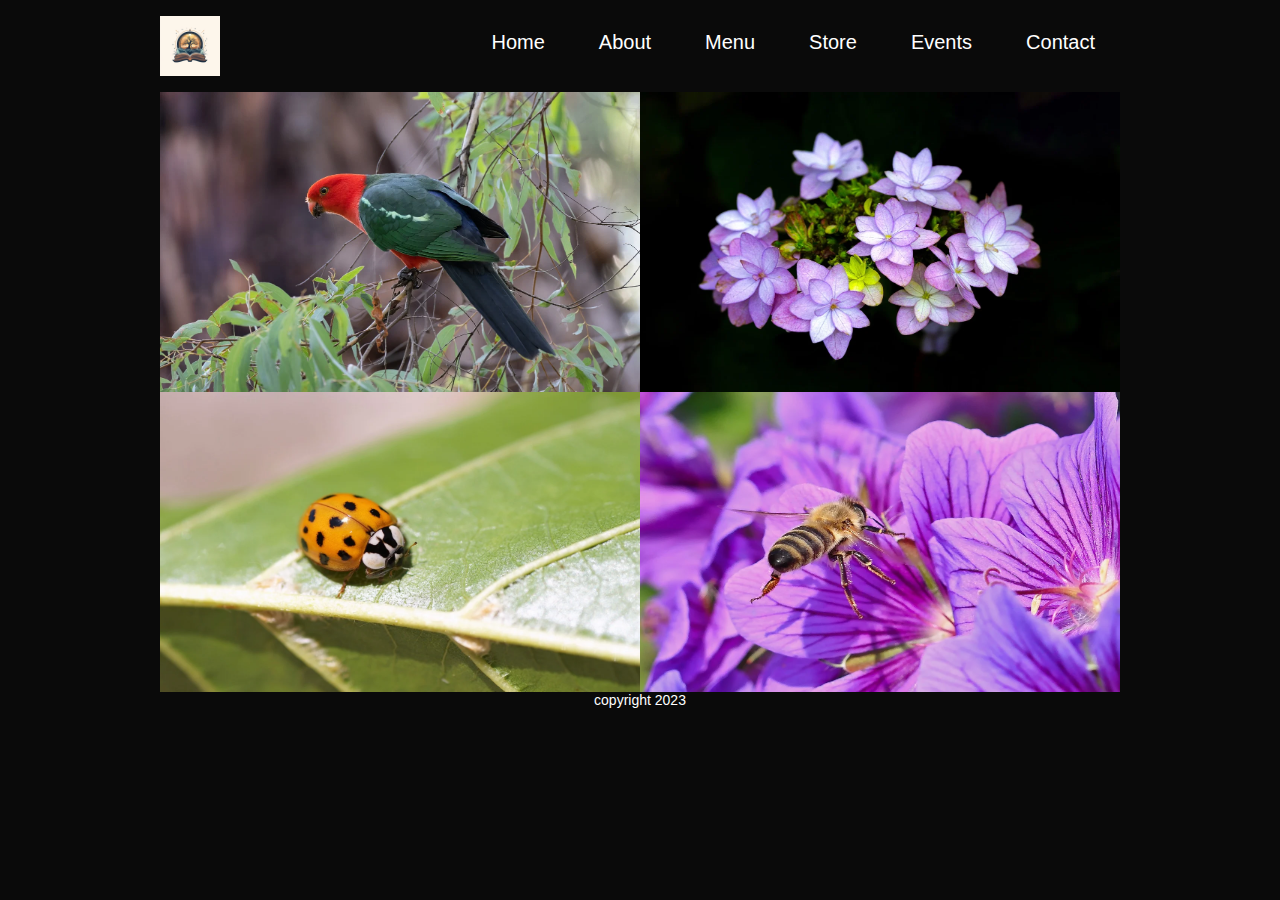
<file: index.html>
<!DOCTYPE html>
<html lang="es">
  <head>
    <meta charset="UTF-8" />
    <meta name="viewport" content="width=device-width, initial-scale=1.0" />
    <title>Inicio</title>
    <link rel="stylesheet" href="css/styles.css" />
  </head>
  <body>
    <div id="wrapper">
      <nav>
        <a href="./index.html">
          <img
            id="logo-img"
            height="60px"
            src="images/logo.png"
            alt="logo-img"
          />
        </a>
        <ul>
          <li class="nav-item">
            <a class="element-list" href="./pages/home.html">Home</a>
          </li>
          <li class="nav-item dropdown">
            <a class="element-list" href="./pages/about.html">About</a>
            <ul class="dropdown-content">
              <li><a href="./pages/photoGallery.html">Photo Gallery</a></li>
            </ul>
          </li>
          <li class="nav-item">
            <a class="element-list" href="./pages/menu.html">Menu</a>
          </li>
          <li class="nav-item">
            <a class="element-list" href="./pages/store.html">Store</a>
          </li>
          <li class="nav-item dropdown">
            <a class="element-list" href="./pages/events.html">Events</a>
            <ul class="dropdown-content">
              <li><a href="./pages/news.html">News</a></li>
            </ul>
          </li>
          <li class="nav-item">
            <a class="element-list" href="./pages/contact.html">Contact</a>
          </li>
        </ul>
      </nav>
      <img
        id="imageplaceholder"
        src="images\australian-king-parrot-7987514_1280.webp"
        alt="image1"
        width="480px"
        height="300px"
      />
      <img
        id="imageplaceholder"
        src="images\flower-8077948_1280.webp"
        alt="image2"
        width="480px"
        height="300px"
      />
      <img
        id="imageplaceholder"
        src="images\ladybug-8096165_1280.webp"
        alt="image3"
        width="480px"
        height="300px"
      />
      <img
        id="imageplaceholder"
        src="images\wild-bee-8058943_1280.webp"
        alt="image4"
        width="480px"
        height="300px"
      />
      <div id="footertext"></div>
      <footer>
        copyright 2023
        <br />
      </footer>
    </div>
  </body>
</html>
</file>
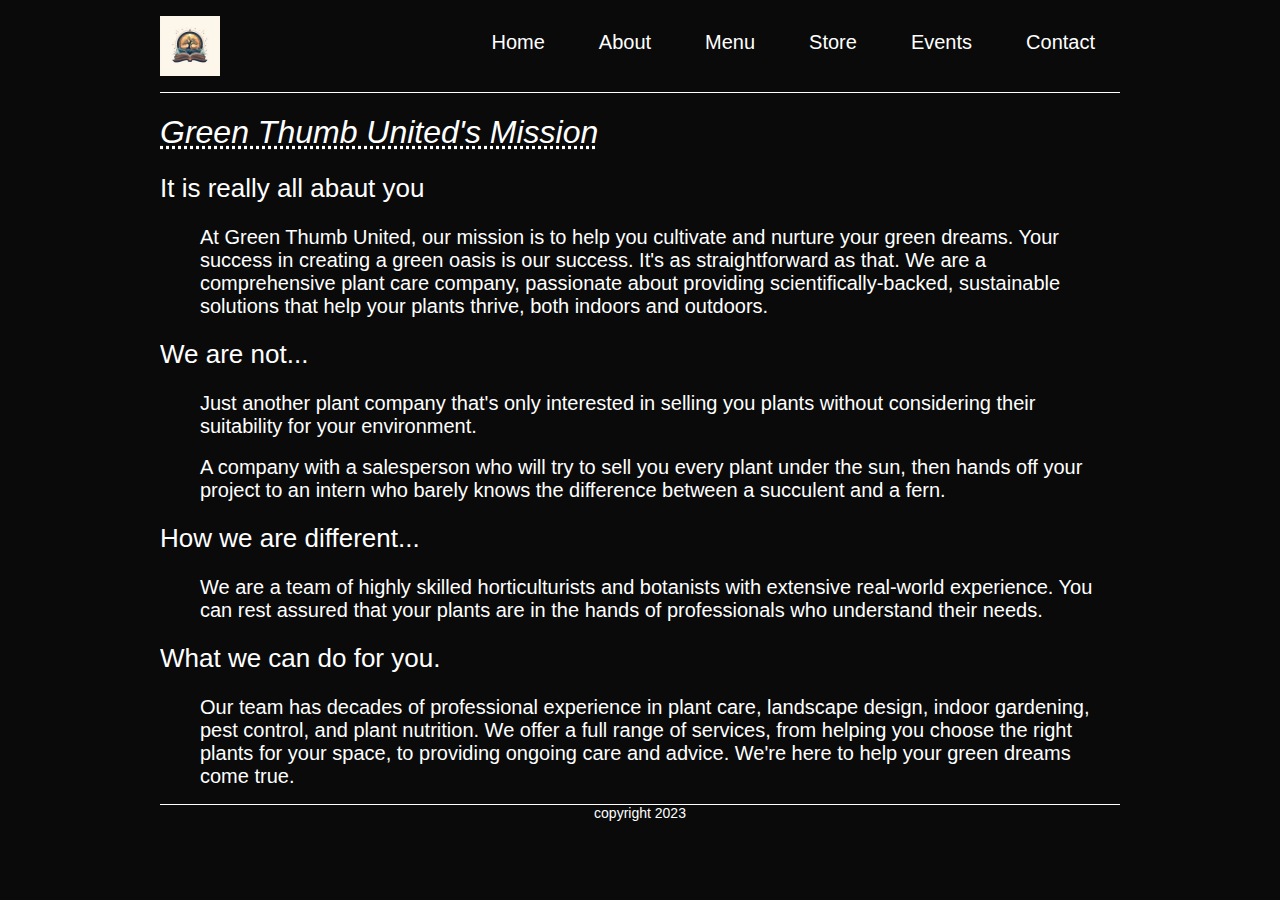
<file: pages/about.html>
<!DOCTYPE html>
<html lang="en">
  <head>
    <meta charset="UTF-8" />
    <meta name="viewport" content="width=device-width, initial-scale=1.0" />
    <title>Document</title>
    <link rel="stylesheet" href="../css/about.css" />
  </head>
  <body>
    <div id="wrapper">
      <nav>
        <a href="../index.html">
          <img
            id="logo-img"
            height="60px"
            src="../images/logo.png"
            alt="logo-img"
          />
        </a>
        <ul>
          <li class="nav-item">
            <a class="element-list" href="./home.html">Home</a>
          </li>
          <li class="nav-item dropdown">
            <a class="element-list" href="./about.html">About</a>
            <ul class="dropdown-content">
              <li><a href="./photoGallery.html">Photo Gallery</a></li>
            </ul>
          </li>
          <li class="nav-item">
            <a class="element-list" href="./menu.html">Menu</a>
          </li>
          <li class="nav-item">
            <a class="element-list" href="./store.html">Store</a>
          </li>
          <li class="nav-item dropdown">
            <a class="element-list" href="./events.html">Events</a>
            <ul class="dropdown-content">
              <li><a href="./news.html">News</a></li>
            </ul>
          </li>
          <li class="nav-item">
            <a class="element-list" href="./contact.html">Contact</a>
          </li>
        </ul>
      </nav>
      <div id="content-overlay">
        <h1>
          <abbr title="My Company">Green Thumb United's Mission</abbr>
        </h1>
        <h2>It is really all abaut you</h2>
        <ul>
          <li>
            At Green Thumb United, our mission is to help you cultivate and
            nurture your green dreams. Your success in creating a green oasis is
            our success. It's as straightforward as that. We are a comprehensive
            plant care company, passionate about providing
            scientifically-backed, sustainable solutions that help your plants
            thrive, both indoors and outdoors.
          </li>
        </ul>
        <h2>We are not...</h2>
        <ul>
          <li>
            Just another plant company that's only interested in selling you
            plants without considering their suitability for your environment.
          </li>
          <br />
          <li>
            A company with a salesperson who will try to sell you every plant
            under the sun, then hands off your project to an intern who barely
            knows the difference between a succulent and a fern.
          </li>
        </ul>
        <h2>How we are different...</h2>
        <ul>
          <li>
            We are a team of highly skilled horticulturists and botanists with
            extensive real-world experience. You can rest assured that your
            plants are in the hands of professionals who understand their needs.
          </li>
        </ul>
        <h2>What we can do for you.</h2>
        <ul>
          <li>
            Our team has decades of professional experience in plant care,
            landscape design, indoor gardening, pest control, and plant
            nutrition. We offer a full range of services, from helping you
            choose the right plants for your space, to providing ongoing care
            and advice. We're here to help your green dreams come true.
          </li>
        </ul>
      </div>
      <div id="footertext"></div>
      <footer>
        copyright 2023
        <br />
      </footer>
    </div>
  </body>
</html>
</file>
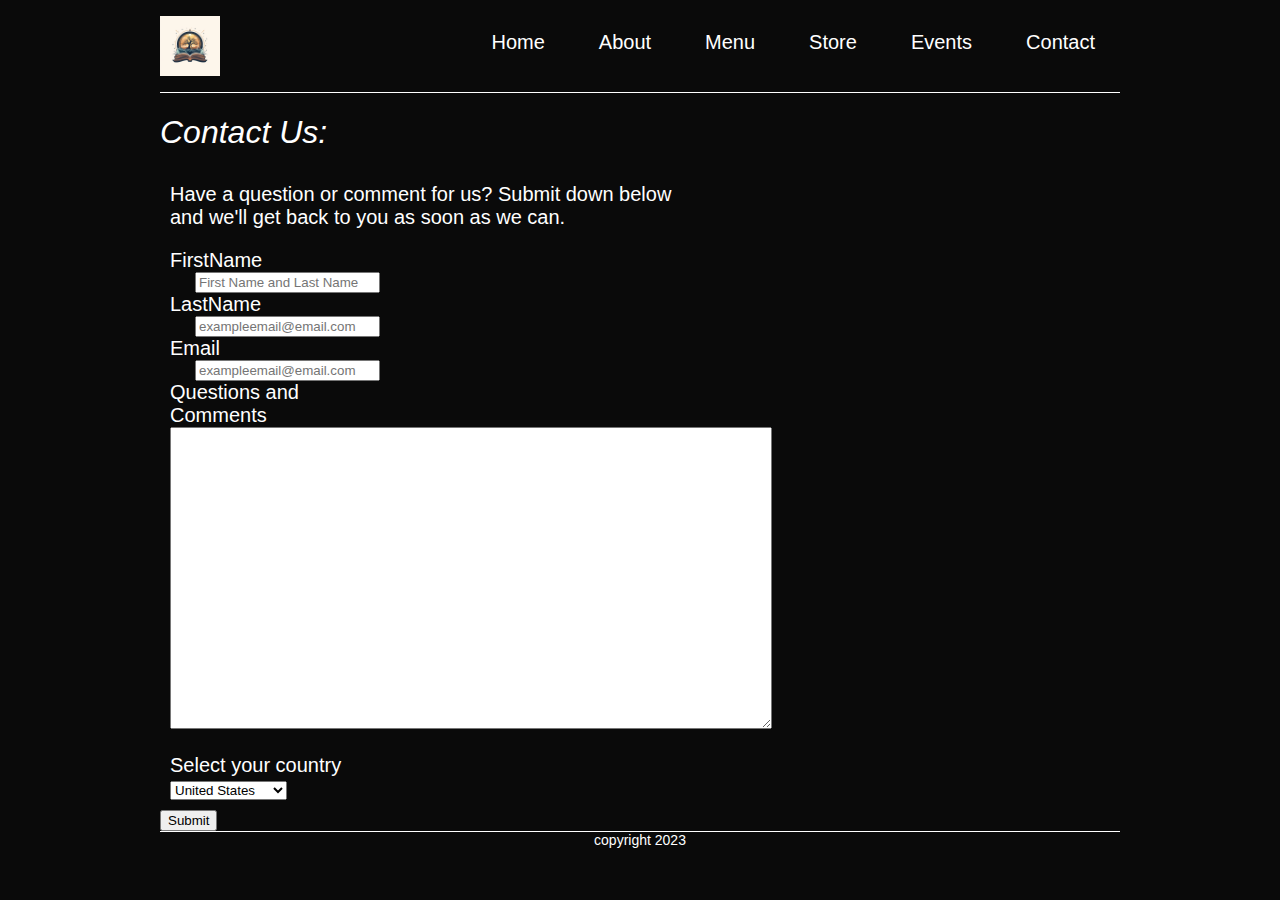
<file: pages/contact.html>
<!DOCTYPE html>
<html lang="es">
  <head>
    <meta charset="UTF-8" />
    <meta name="viewport" content="width=device-width, initial-scale=1.0" />
    <title>Inicio</title>
    <link rel="stylesheet" href="../css/contact.css" />
  </head>
  <body>
    <div id="wrapper">
      <nav>
        <a href="../index.html">
          <img
            id="logo-img"
            height="60px"
            src="../images/logo.png"
            alt="logo-img"
          />
        </a>
        <ul>
          <li class="nav-item">
            <a class="element-list" href="./home.html">Home</a>
          </li>
          <li class="nav-item dropdown">
            <a class="element-list" href="./about.html">About</a>
            <ul class="dropdown-content">
              <li><a href="./photoGallery.html">Photo Gallery</a></li>
            </ul>
          </li>
          <li class="nav-item">
            <a class="element-list" href="./menu.html">Menu</a>
          </li>
          <li class="nav-item">
            <a class="element-list" href="./store.html">Store</a>
          </li>
          <li class="nav-item dropdown">
            <a class="element-list" href="./events.html">Events</a>
            <ul class="dropdown-content">
              <li><a href="./news.html">News</a></li>
            </ul>
          </li>
          <li class="nav-item">
            <a class="element-list" href="./contact.html">Contact</a>
          </li>
        </ul>
      </nav>
      <div class="contact-overlay">
        <h1>Contact Us:</h1>
        <p>
          Have a question or comment for us? Submit down below
          <br />
          and we'll get back to you as soon as we can.
        </p>
        <form
          action="http://vip.groupehn.com:20003/html/infospost.php"
          method="post"
        >
          <div id="form-box">
            <p>
              FirstName
              <input
                class="form-input"
                id="firstname"
                type="text"
                name="firstname"
                placeholder="First Name and Last Name"
              />
            </p>
            <p>
              LastName
              <input
                class="form-input"
                id="lastname"
                type="text"
                name="lastname"
                placeholder="exampleemail@email.com"
              />
            </p>
            <p>
              Email
              <input
                class="form-input"
                id="email"
                type="email"
                name="email"
                placeholder="exampleemail@email.com"
              />
            </p>
            <p>
              Questions and Comments
              <textarea
                name="request"
                id="request"
                placeholder="Leave your comments here!"
                cols="66"
                rows="10"
              >
              </textarea>
            </p>
            <p>
              Select your country
              <select title="countries" name="country" id="country">
                <option value="us">United States</option>
                <option value="ca">Canada</option>
                <option value="mx">Mexico</option>
                <option value="uk">United Kingdom</option>
                <option value="fr">France</option>
                <option value="es">Spain</option>
              </select>
            </p>
            <input type="submit" />
          </div>
        </form>
      </div>
    </div>
    <footer>copyright 2023</footer>
  </body>
</html>
</file>
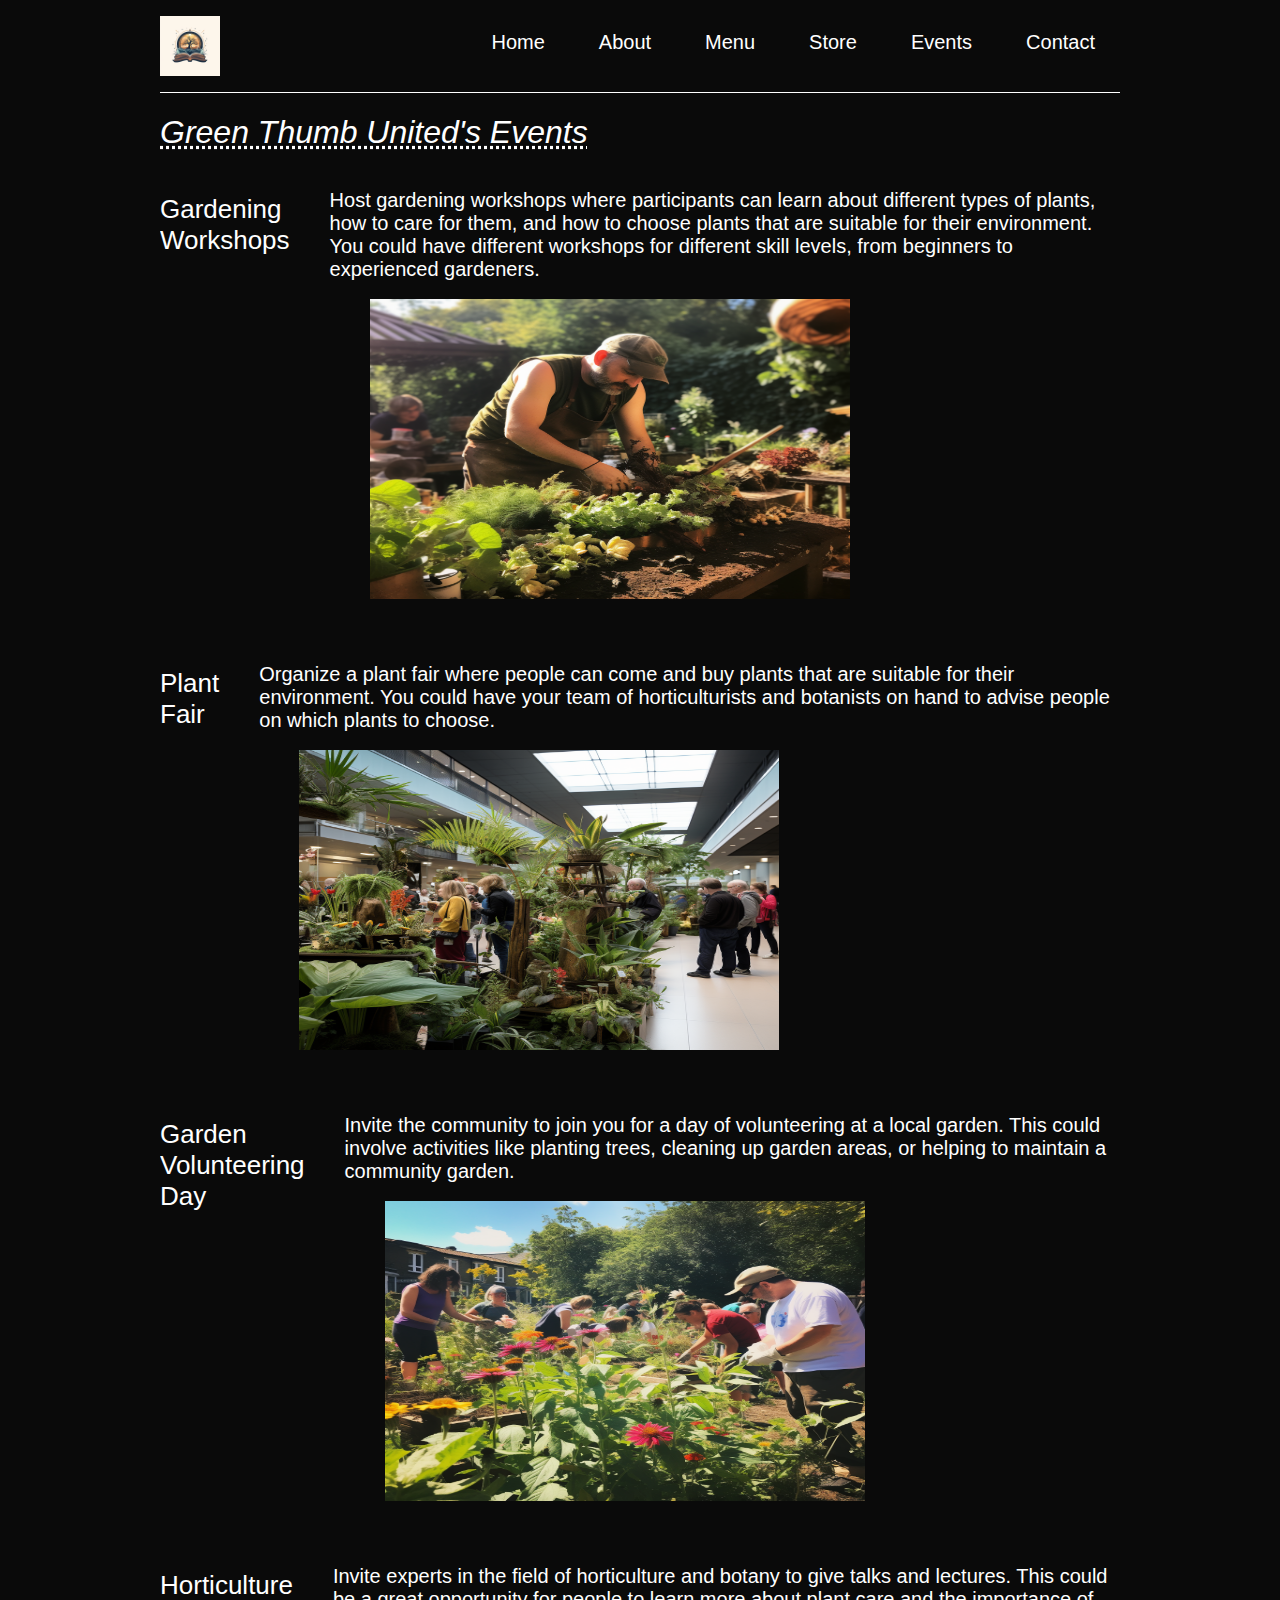
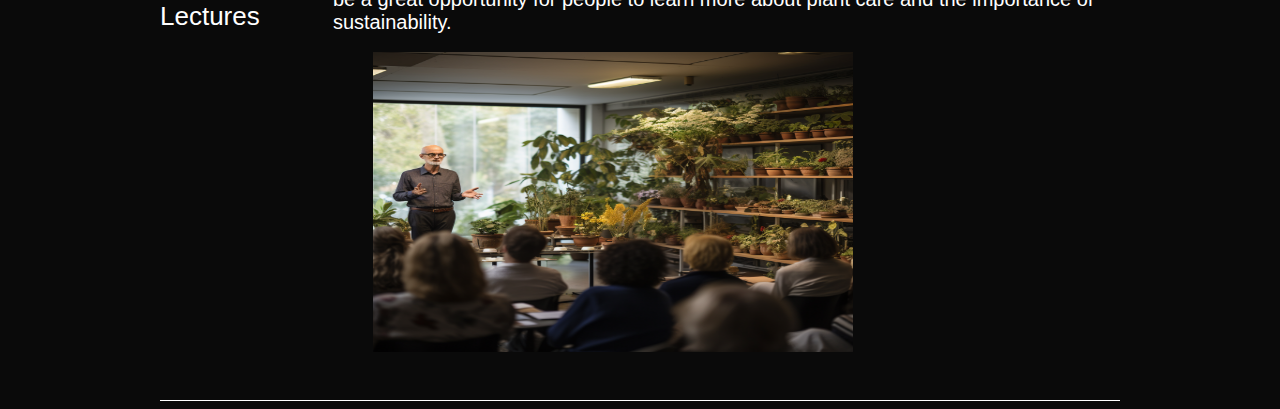
<file: pages/events.html>
<!DOCTYPE html>
<html lang="en">
  <head>
    <meta charset="UTF-8" />
    <meta name="viewport" content="width=device-width, initial-scale=1.0" />
    <title>Document</title>
    <link rel="stylesheet" href="../css/menu.css" />
  </head>
  <body>
    <div id="wrapper">
      <nav>
        <a href="../index.html">
          <img
            id="logo-img"
            height="60px"
            src="../images/logo.png"
            alt="logo-img"
          />
        </a>
        <ul>
          <li class="nav-item">
            <a class="element-list" href="./home.html">Home</a>
          </li>
          <li class="nav-item dropdown">
            <a class="element-list" href="./about.html">About</a>
            <ul class="dropdown-content">
              <li><a href="./photoGallery.html">Photo Gallery</a></li>
            </ul>
          </li>
          <li class="nav-item">
            <a class="element-list" href="./menu.html">Menu</a>
          </li>
          <li class="nav-item">
            <a class="element-list" href="./store.html">Store</a>
          </li>
          <li class="nav-item dropdown">
            <a class="element-list" href="./events.html">Events</a>
            <ul class="dropdown-content">
              <li><a href="./news.html">News</a></li>
            </ul>
          </li>
          <li class="nav-item">
            <a class="element-list" href="./contact.html">Contact</a>
          </li>
        </ul>
      </nav>
      <div id="content-overlay">
        <h1>
          <abbr title="My Company">Green Thumb United's Events</abbr>
        </h1>
        <section class="menu-dish">
          <h2>Gardening Workshops</h2>
          <ul>
            <li>
              Host gardening workshops where participants can learn about different types of plants, how to care for them, and how to choose plants that are suitable for their environment. You could have different workshops for different skill levels, from beginners to experienced gardeners.
            </li>
            <br />
            <li>
              <img
                id="imageplaceholder"
                src="../images/freecopyright_Gardening_Workshops_5d9e4173-2bbb-4cd4-a7b2-3c5688e2f7d7.png"
                alt="menuImage1"
                width="480px"
                height="300px"
              />
              <br />
            </li>
          </ul>
        </section>
        <section class="menu-dish">
          <h2>Plant Fair</h2>
          <ul>
            <li>
              Organize a plant fair where people can come and buy plants that are suitable for their environment. You could have your team of horticulturists and botanists on hand to advise people on which plants to choose. </li>
            <br />
            <li>
              <img
                id="imageplaceholder"
                src="../images/freecopyright_Plant_Fair_event_f8ac5f14-36dc-4a36-827c-429f35ef50eb.png"
                alt="menuImage1"
                width="480px"
                height="300px"
              />
              <br />
            </li>
          </ul>
        </section>
        <section class="menu-dish">
          <h2>Garden Volunteering Day</h2>
          <ul>
            <li>
              Invite the community to join you for a day of volunteering at a local garden. This could involve activities like planting trees, cleaning up garden areas, or helping to maintain a community garden.</li>
            <br />
            <li>
              <img
                id="imageplaceholder"
                src="../images/freecopyright_Garden_Volunteering_Day_event_46d8c7f3-c32c-4b15-a2f3-8fdd6f5eaa9b.png"
                alt="menuImage1"
                width="480px"
                height="300px"
              />
              <br />
            </li>
          </ul>
        </section>
      </section>
      <section class="menu-dish">
        <h2>Horticulture Lectures</h2>
        <ul>
          <li>
            Invite experts in the field of horticulture and botany to give talks and lectures. This could be a great opportunity for people to learn more about plant care and the importance of sustainability.
          </li>
          <br />
          <li>
            <img
              id="imageplaceholder"
              src="../images/freecopyright_Horticulture_Lectures_event_5c37460f-7fd6-48cf-a037-a6cc0b8f4fb1.png"
              alt="menuImage1"
              width="480px"
              height="300px"
            />
            <br />
          </li>
        </ul>
      </section>
      </div>
    </div>
  </body>
</html>
</file>
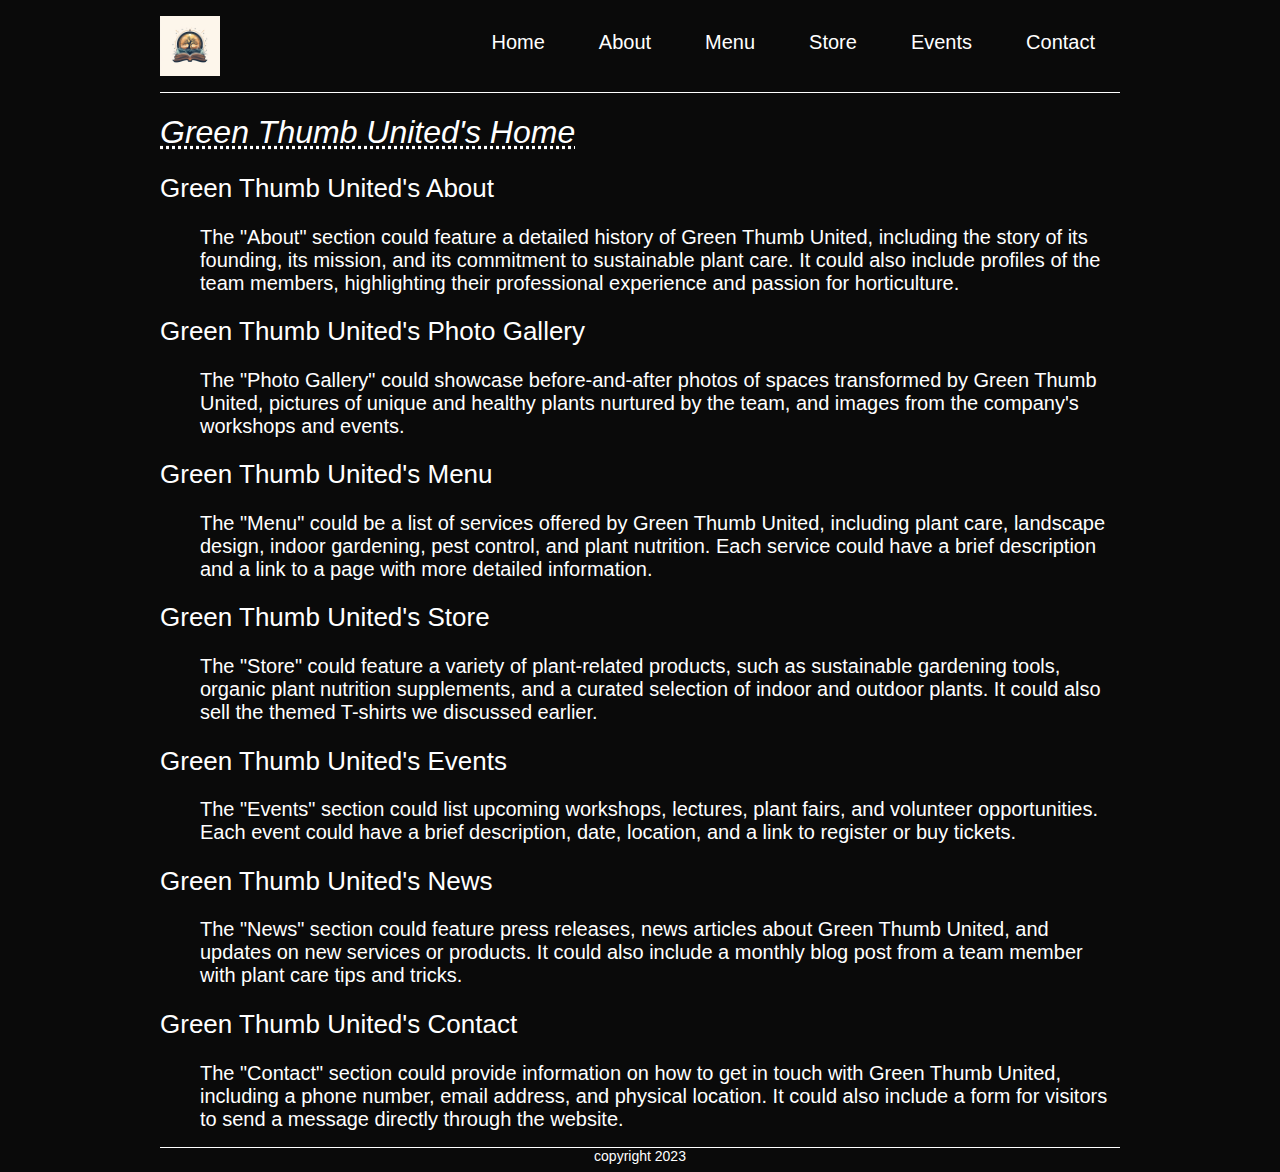
<file: pages/home.html>
<!DOCTYPE html>
<html lang="en">
  <head>
    <meta charset="UTF-8" />
    <meta name="viewport" content="width=device-width, initial-scale=1.0" />
    <title>Document</title>
    <link rel="stylesheet" href="../css/about.css" />
  </head>
  <body>
    <div id="wrapper">
      <nav>
        <a href="../index.html">
          <img
            id="logo-img"
            height="60px"
            src="../images/logo.png"
            alt="logo-img"
          />
        </a>
        <ul>
          <li class="nav-item">
            <a class="element-list" href="./home.html">Home</a>
          </li>
          <li class="nav-item dropdown">
            <a class="element-list" href="./about.html">About</a>
            <ul class="dropdown-content">
              <li><a href="./photoGallery.html">Photo Gallery</a></li>
            </ul>
          </li>
          <li class="nav-item">
            <a class="element-list" href="./menu.html">Menu</a>
          </li>
          <li class="nav-item">
            <a class="element-list" href="./store.html">Store</a>
          </li>
          <li class="nav-item dropdown">
            <a class="element-list" href="./events.html">Events</a>
            <ul class="dropdown-content">
              <li><a href="./news.html">News</a></li>
            </ul>
          </li>
          <li class="nav-item">
            <a class="element-list" href="./contact.html">Contact</a>
          </li>
        </ul>
      </nav>
      <div id="content-overlay">
        <h1>
          <abbr title="My Company">Green Thumb United's Home</abbr>
        </h1>
        <h2>Green Thumb United's About</h2>
        <ul>
          <li>
            The "About" section could feature a detailed history of Green Thumb
            United, including the story of its founding, its mission, and its
            commitment to sustainable plant care. It could also include profiles
            of the team members, highlighting their professional experience and
            passion for horticulture.
          </li>
        </ul>
        <h2>Green Thumb United's Photo Gallery</h2>
        <ul>
          <li>
            The "Photo Gallery" could showcase before-and-after photos of spaces
            transformed by Green Thumb United, pictures of unique and healthy
            plants nurtured by the team, and images from the company's workshops
            and events.
          </li>
        </ul>
        <h2>Green Thumb United's Menu</h2>
        <ul>
          <li>
            The "Menu" could be a list of services offered by Green Thumb
            United, including plant care, landscape design, indoor gardening,
            pest control, and plant nutrition. Each service could have a brief
            description and a link to a page with more detailed information.
          </li>
        </ul>
        <h2>Green Thumb United's Store</h2>
        <ul>
          <li>
            The "Store" could feature a variety of plant-related products, such
            as sustainable gardening tools, organic plant nutrition supplements,
            and a curated selection of indoor and outdoor plants. It could also
            sell the themed T-shirts we discussed earlier.
          </li>
        </ul>
        <h2>Green Thumb United's Events</h2>
        <ul>
          <li>
            The "Events" section could list upcoming workshops, lectures, plant
            fairs, and volunteer opportunities. Each event could have a brief
            description, date, location, and a link to register or buy tickets.
          </li>
        </ul>
        <h2>Green Thumb United's News</h2>
        <ul>
          <li>
            The "News" section could feature press releases, news articles about
            Green Thumb United, and updates on new services or products. It
            could also include a monthly blog post from a team member with plant
            care tips and tricks.
          </li>
        </ul>
        <h2>Green Thumb United's Contact</h2>
        <ul>
          <li>
            The "Contact" section could provide information on how to get in
            touch with Green Thumb United, including a phone number, email
            address, and physical location. It could also include a form for
            visitors to send a message directly through the website.
          </li>
        </ul>
      </div>
      <div id="footertext"></div>
      <footer>
        copyright 2023
        <br />
      </footer>
    </div>
  </body>
</html>
</file>
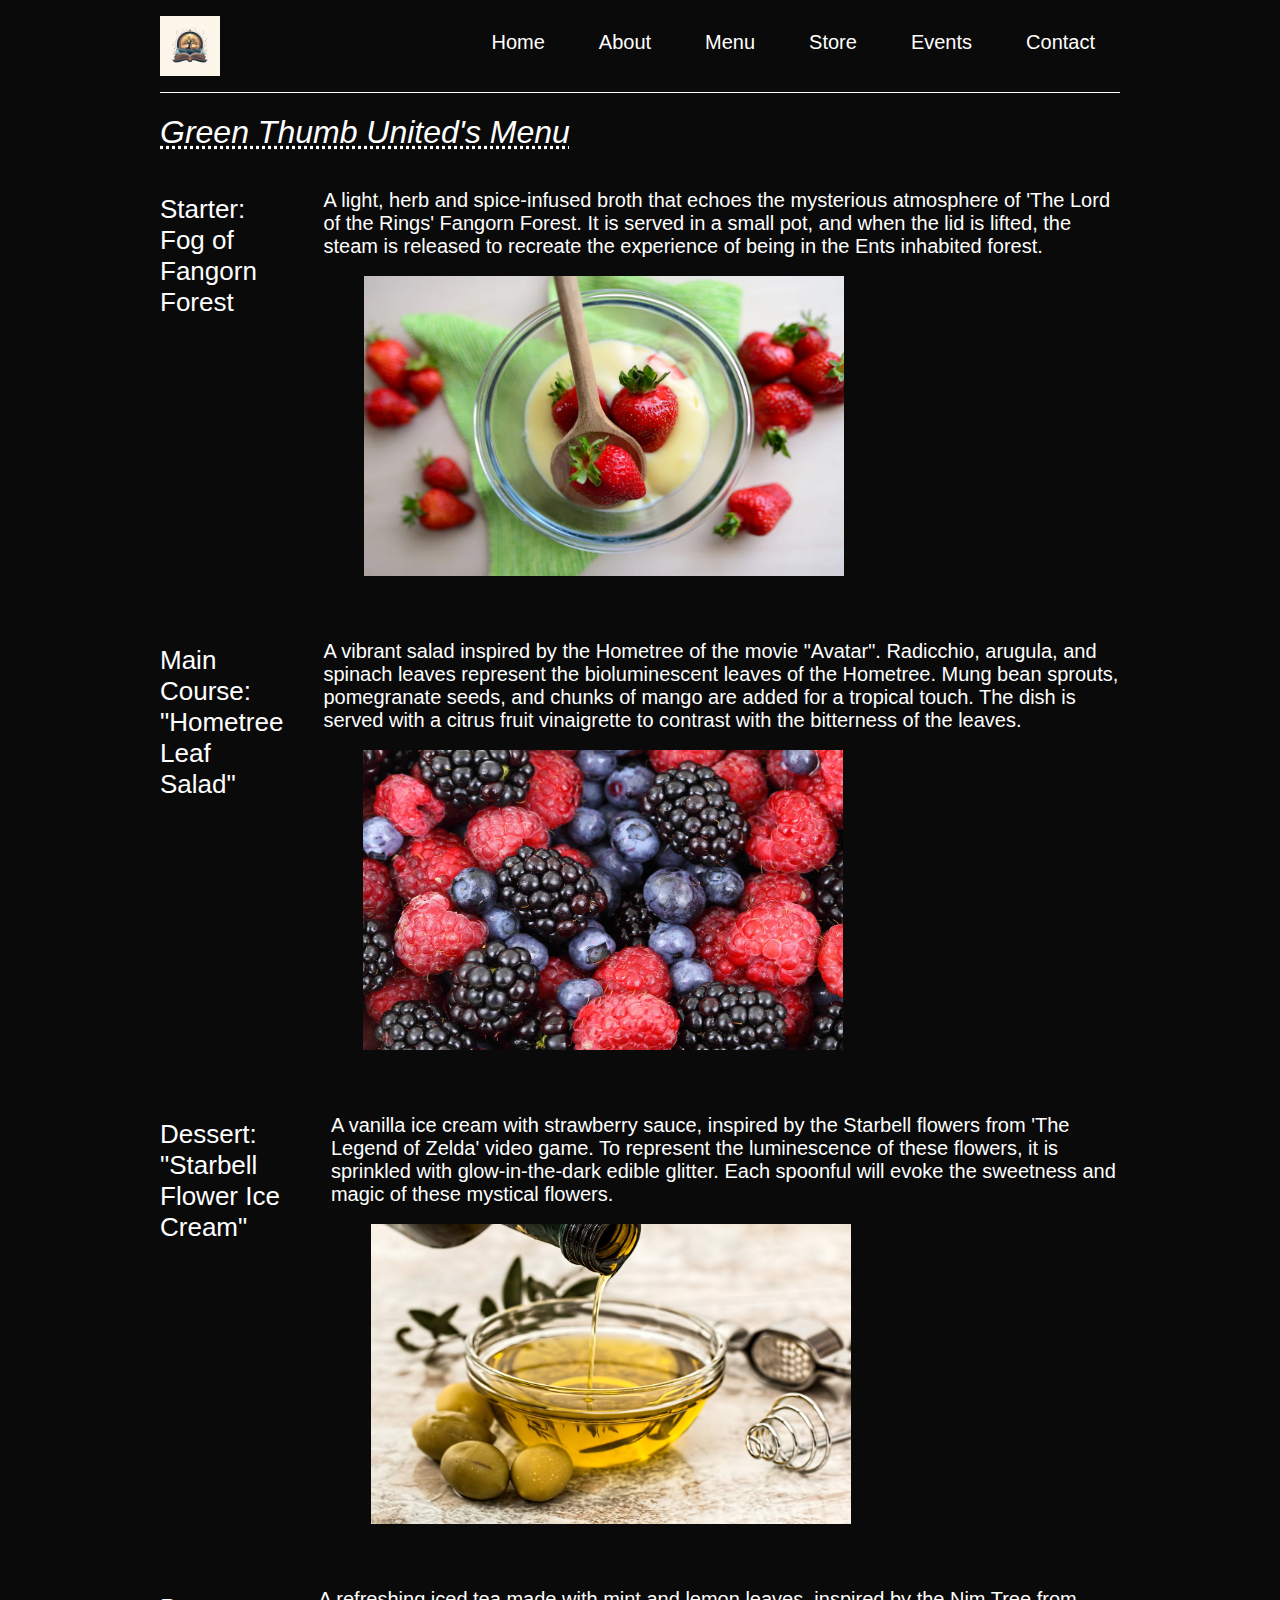
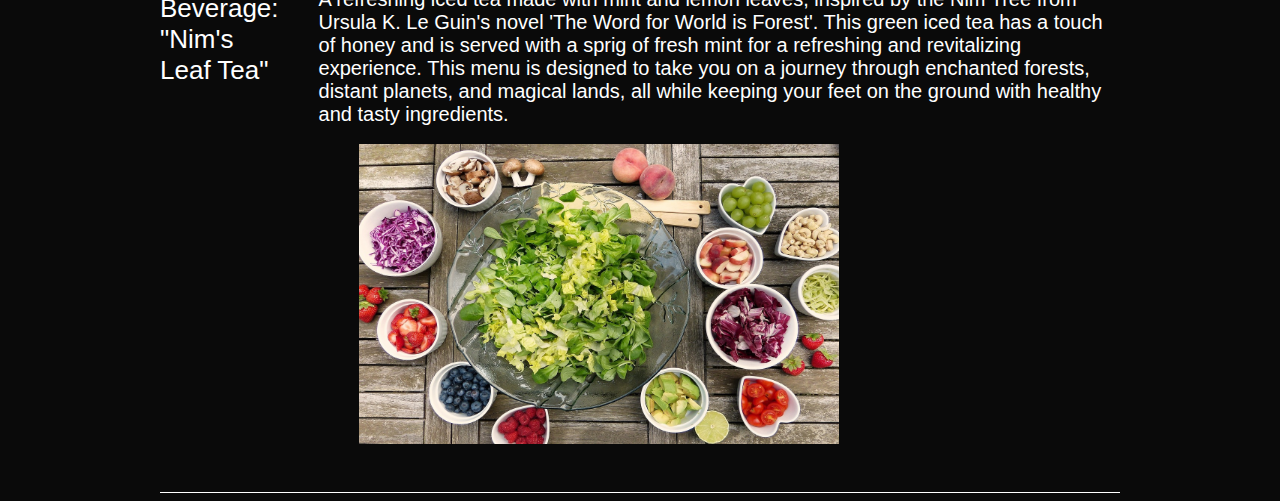
<file: pages/menu.html>
<!DOCTYPE html>
<html lang="en">
  <head>
    <meta charset="UTF-8" />
    <meta name="viewport" content="width=device-width, initial-scale=1.0" />
    <title>Document</title>
    <link rel="stylesheet" href="../css/menu.css" />
  </head>
  <body>
    <div id="wrapper">
      <nav>
        <a href="../index.html">
          <img
            id="logo-img"
            height="60px"
            src="../images/logo.png"
            alt="logo-img"
          />
        </a>
        <ul>
          <li class="nav-item">
            <a class="element-list" href="./home.html">Home</a>
          </li>
          <li class="nav-item dropdown">
            <a class="element-list" href="./about.html">About</a>
            <ul class="dropdown-content">
              <li><a href="./photoGallery.html">Photo Gallery</a></li>
            </ul>
          </li>
          <li class="nav-item">
            <a class="element-list" href="./menu.html">Menu</a>
          </li>
          <li class="nav-item">
            <a class="element-list" href="./store.html">Store</a>
          </li>
          <li class="nav-item dropdown">
            <a class="element-list" href="./events.html">Events</a>
            <ul class="dropdown-content">
              <li><a href="./news.html">News</a></li>
            </ul>
          </li>
          <li class="nav-item">
            <a class="element-list" href="./contact.html">Contact</a>
          </li>
        </ul>
      </nav>
      <div id="content-overlay">
        <h1>
          <abbr title="My Company">Green Thumb United's Menu</abbr>
        </h1>
        <section class="menu-dish">
          <h2>Starter: Fog of Fangorn Forest</h2>
          <ul>
            <li>
              A light, herb and spice-infused broth that echoes the mysterious
              atmosphere of 'The Lord of the Rings' Fangorn Forest. It is served
              in a small pot, and when the lid is lifted, the steam is released
              to recreate the experience of being in the Ents inhabited forest.
            </li>
            <br />
            <li>
              <img
                id="imageplaceholder"
                src="../images/strawberries-8033204_1280.webp"
                alt="menuImage1"
                width="480px"
                height="300px"
              />
              <br />
            </li>
          </ul>
        </section>
        <section class="menu-dish">
          <h2>Main Course: "Hometree Leaf Salad"</h2>
          <ul>
            <li>
              A vibrant salad inspired by the Hometree of the movie "Avatar". Radicchio, arugula, and spinach leaves represent the bioluminescent leaves of the Hometree. Mung bean sprouts, pomegranate seeds, and chunks of mango are added for a tropical touch. The dish is served with a citrus fruit vinaigrette to contrast with the bitterness of the leaves.
            </li>
            <br />
            <li>
              <img
                id="imageplaceholder"
                src="../images/berries-2277_1280.jpg"
                alt="menuImage1"
                width="480px"
                height="300px"
              />
              <br />
            </li>
          </ul>
        </section>
        <section class="menu-dish">
          <h2>Dessert: "Starbell Flower Ice Cream"</h2>
          <ul>
            <li>
              A vanilla ice cream with strawberry sauce, inspired by the Starbell flowers from 'The Legend of Zelda' video game. To represent the luminescence of these flowers, it is sprinkled with glow-in-the-dark edible glitter. Each spoonful will evoke the sweetness and magic of these mystical flowers.
            </li>
            <br />
            <li>
              <img
                id="imageplaceholder"
                src="../images/olive-oil-968657_1280.jpg"
                alt="menuImage1"
                width="480px"
                height="300px"
              />
              <br />
            </li>
          </ul>
        </section>
      </section>
      <section class="menu-dish">
        <h2>Beverage: "Nim's Leaf Tea"</h2>
        <ul>
          <li>
            A refreshing iced tea made with mint and lemon leaves, inspired by the Nim Tree from Ursula K. Le Guin's novel 'The Word for World is Forest'. This green iced tea has a touch of honey and is served with a sprig of fresh mint for a refreshing and revitalizing experience.
            This menu is designed to take you on a journey through enchanted forests, distant planets, and magical lands, all while keeping your feet on the ground with healthy and tasty ingredients.
          </li>
          <br />
          <li>
            <img
              id="imageplaceholder"
              src="../images/salad-2756467_1280.jpg"
              alt="menuImage1"
              width="480px"
              height="300px"
            />
            <br />
          </li>
        </ul>
      </section>
      </div>
    </div>
  </body>
</html>
</file>
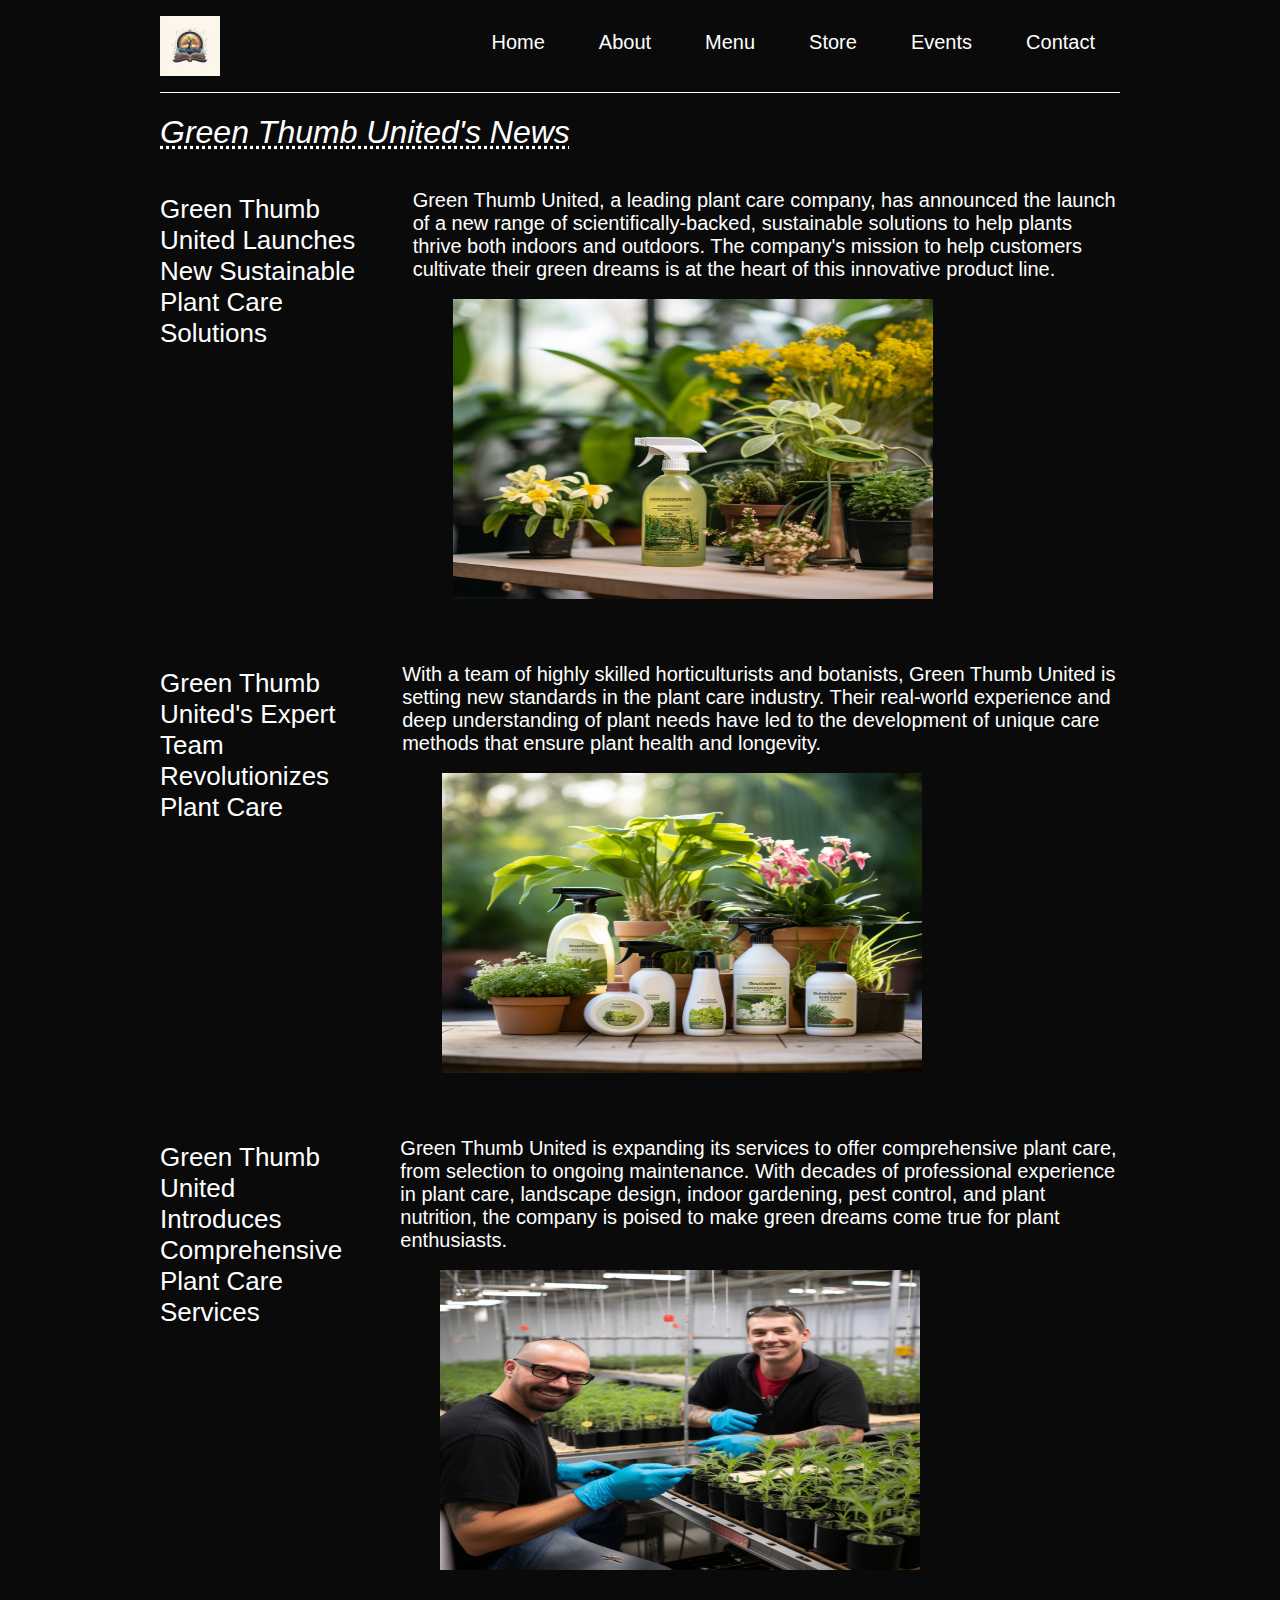
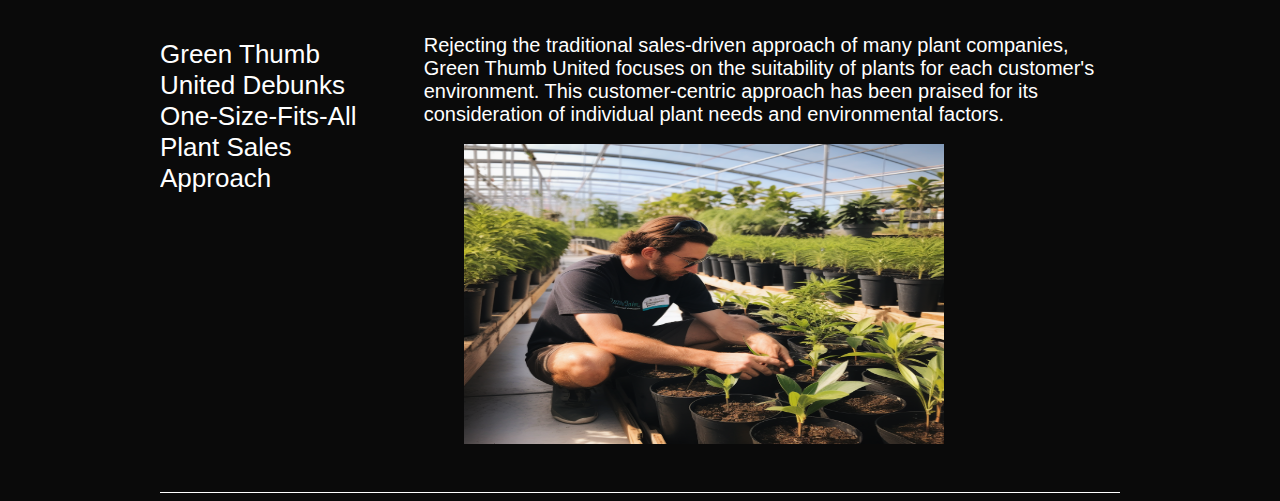
<file: pages/news.html>
<!DOCTYPE html>
<html lang="en">
  <head>
    <meta charset="UTF-8" />
    <meta name="viewport" content="width=device-width, initial-scale=1.0" />
    <title>Document</title>
    <link rel="stylesheet" href="../css/menu.css" />
  </head>
  <body>
    <div id="wrapper">
      <nav>
        <a href="../index.html">
          <img
            id="logo-img"
            height="60px"
            src="../images/logo.png"
            alt="logo-img"
          />
        </a>
        <ul>
          <li class="nav-item">
            <a class="element-list" href="./home.html">Home</a>
          </li>
          <li class="nav-item dropdown">
            <a class="element-list" href="./about.html">About</a>
            <ul class="dropdown-content">
              <li><a href="./photoGallery.html">Photo Gallery</a></li>
            </ul>
          </li>
          <li class="nav-item">
            <a class="element-list" href="./menu.html">Menu</a>
          </li>
          <li class="nav-item">
            <a class="element-list" href="./store.html">Store</a>
          </li>
          <li class="nav-item dropdown">
            <a class="element-list" href="./events.html">Events</a>
            <ul class="dropdown-content">
              <li><a href="./news.html">News</a></li>
            </ul>
          </li>
          <li class="nav-item">
            <a class="element-list" href="./contact.html">Contact</a>
          </li>
        </ul>
      </nav>
      <div id="content-overlay">
        <h1>
          <abbr title="My Company">Green Thumb United's News</abbr>
        </h1>
        <section class="menu-dish">
          <h2>Green Thumb United Launches New Sustainable Plant Care Solutions</h2>
          <ul>
            <li>
              Green Thumb United, a leading plant care company, has announced the launch of a new range of scientifically-backed, sustainable solutions to help plants thrive both indoors and outdoors. The company's mission to help customers cultivate their green dreams is at the heart of this innovative product line.
            </li>
            <br />
            <li>
              <img
                id="imageplaceholder"
                src="../images/freecopyright_Green_Thumb_United_Launches_New_Sustainable_Pla_4e413c29-949a-4765-a666-9c3bcbf191e3.png"
                alt="menuImage1"
                width="480px"
                height="300px"
              />
              <br />
            </li>
          </ul>
        </section>
        <section class="menu-dish">
          <h2>Green Thumb United's Expert Team Revolutionizes Plant Care</h2>
          <ul>
            <li>
              With a team of highly skilled horticulturists and botanists, Green Thumb United is setting new standards in the plant care industry. Their real-world experience and deep understanding of plant needs have led to the development of unique care methods that ensure plant health and longevity.            </li>
            <br />
            <li>
              <img
                id="imageplaceholder"
                src="../images/freecopyright_Green_Thumb_United_Launches_New_Sustainable_Pla_17af1383-d6a7-4071-9c8d-ece13101ebb3.png"
                alt="menuImage1"
                width="480px"
                height="300px"
              />
              <br />
            </li>
          </ul>
        </section>
        <section class="menu-dish">
          <h2>Green Thumb United Introduces Comprehensive Plant Care Services</h2>
          <ul>
            <li>
              Green Thumb United is expanding its services to offer comprehensive plant care, from selection to ongoing maintenance. With decades of professional experience in plant care, landscape design, indoor gardening, pest control, and plant nutrition, the company is poised to make green dreams come true for plant enthusiasts.            </li>
            <br />
            <li>
              <img
                id="imageplaceholder"
                src="../images/freecopyright_Green_Thumb_Uniteds_Expert_Team_Revolutionizes__9f2f89fb-7d73-4972-9f0c-2c47c2088c83.png"
                alt="menuImage1"
                width="480px"
                height="300px"
              />
              <br />
            </li>
          </ul>
        </section>
      </section>
      <section class="menu-dish">
        <h2>Green Thumb United Debunks One-Size-Fits-All Plant Sales Approach</h2>
        <ul>
          <li>
            Rejecting the traditional sales-driven approach of many plant companies, Green Thumb United focuses on the suitability of plants for each customer's environment. This customer-centric approach has been praised for its consideration of individual plant needs and environmental factors.          </li>
          <br />
          <li>
            <img
              id="imageplaceholder"
              src="../images/freecopyright_Green_Thumb_United_Debunks_One-Size-Fits-All_Pl_691df3a6-a7ee-48c9-851a-f38cb7c8001f.png"
              alt="menuImage1"
              width="480px"
              height="300px"
            />
            <br />
          </li>
        </ul>
      </section>
      </div>
    </div>
  </body>
</html>
</file>
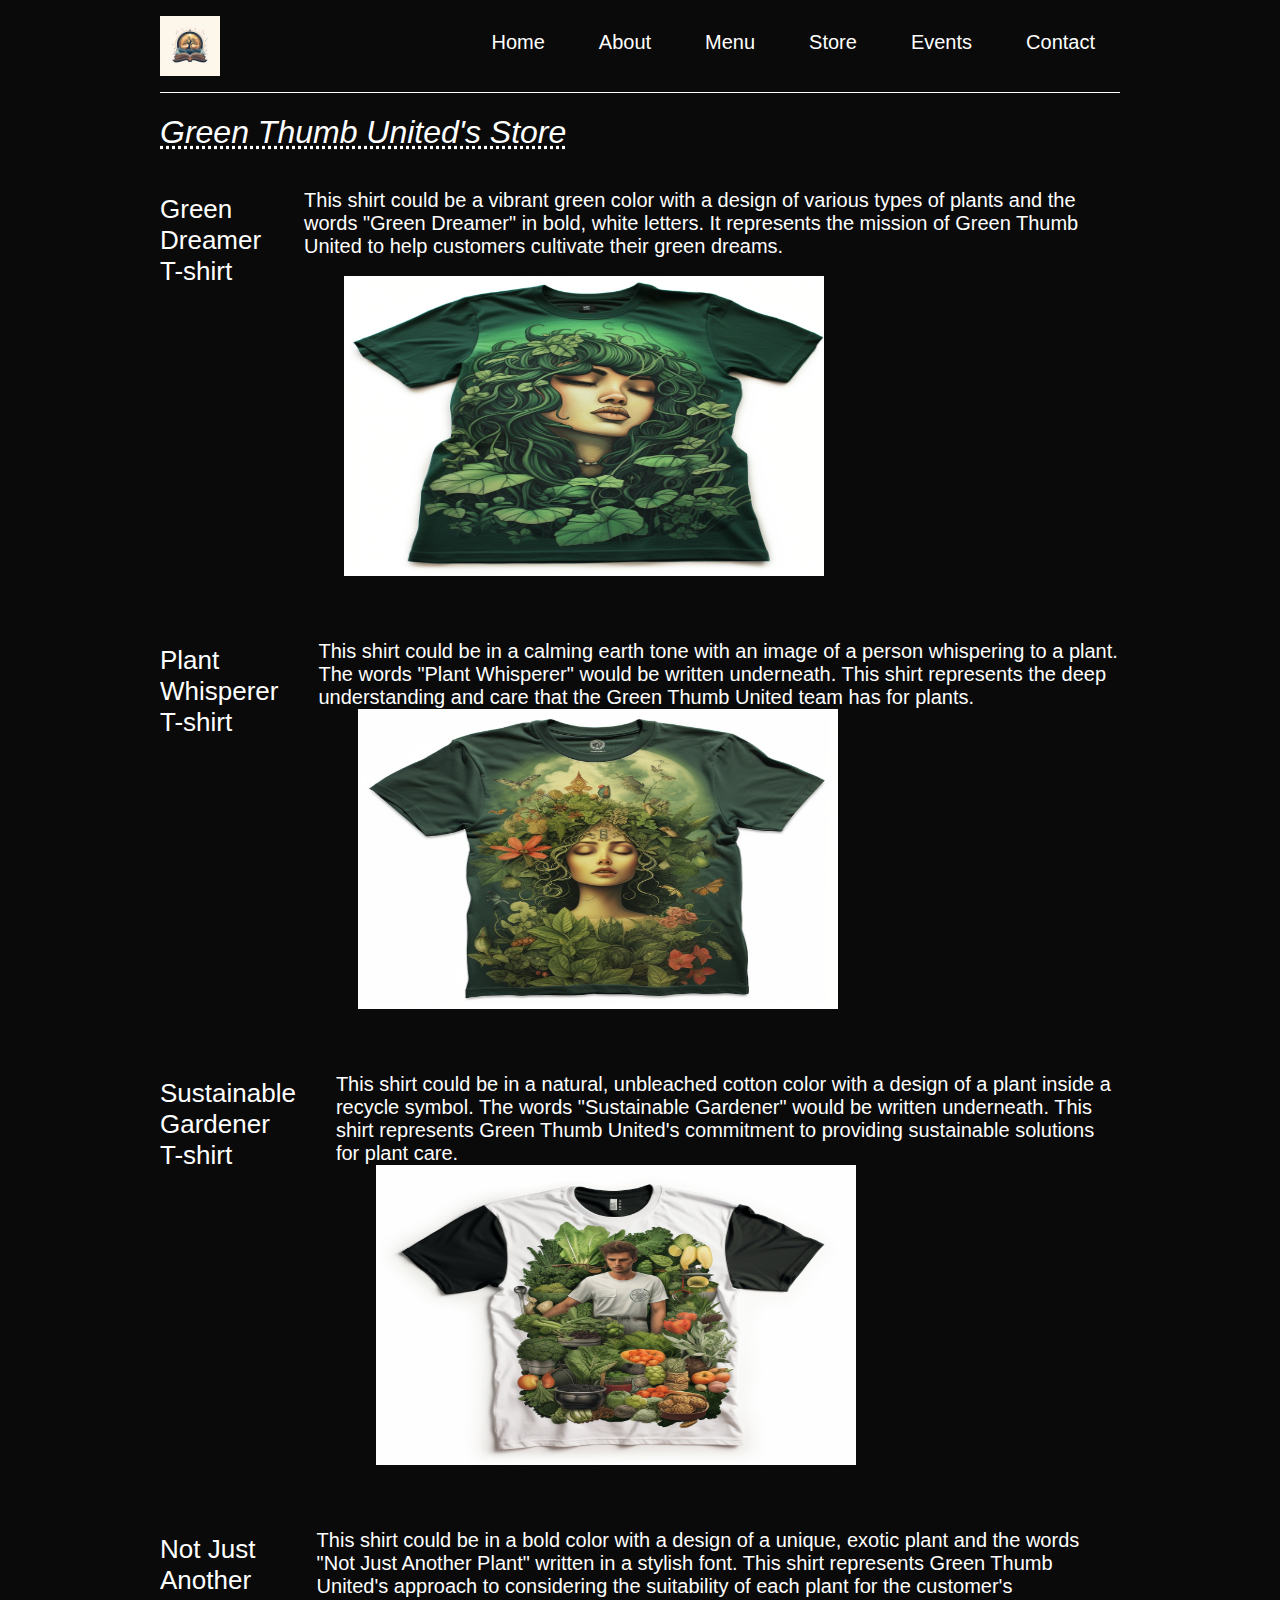
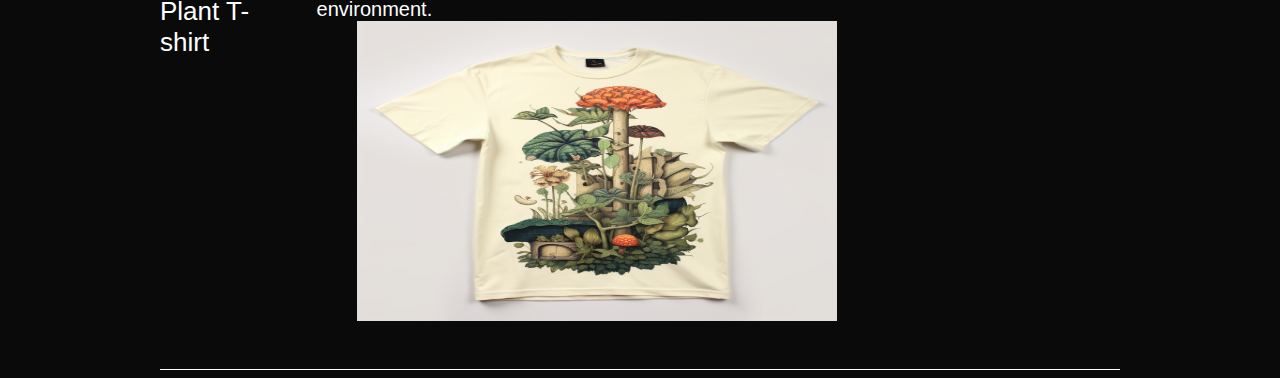
<file: pages/store.html>
<!DOCTYPE html>
<html lang="en">
  <head>
    <meta charset="UTF-8" />
    <meta name="viewport" content="width=device-width, initial-scale=1.0" />
    <title>Document</title>
    <link rel="stylesheet" href="../css/menu.css" />
  </head>
  <body>
    <div id="wrapper">
      <nav>
        <a href="../index.html">
          <img
            id="logo-img"
            height="60px"
            src="../images/logo.png"
            alt="logo-img"
          />
        </a>
        <ul>
          <li class="nav-item">
            <a class="element-list" href="./home.html">Home</a>
          </li>
          <li class="nav-item dropdown">
            <a class="element-list" href="./about.html">About</a>
            <ul class="dropdown-content">
              <li><a href="./photoGallery.html">Photo Gallery</a></li>
            </ul>
          </li>
          <li class="nav-item">
            <a class="element-list" href="./menu.html">Menu</a>
          </li>
          <li class="nav-item">
            <a class="element-list" href="./store.html">Store</a>
          </li>
          <li class="nav-item dropdown">
            <a class="element-list" href="./events.html">Events</a>
            <ul class="dropdown-content">
              <li><a href="./news.html">News</a></li>
            </ul>
          </li>
          <li class="nav-item">
            <a class="element-list" href="./contact.html">Contact</a>
          </li>
        </ul>
      </nav>
      <div id="content-overlay">
        <h1>
          <abbr title="My Company">Green Thumb United's Store</abbr>
        </h1>
        <section class="menu-dish">
          <h2>Green Dreamer T-shirt</h2>
          <ul>
            <li>
              This shirt could be a vibrant green color with a design of various types of plants and the words "Green Dreamer" in bold, white letters. It represents the mission of Green Thumb United to help customers cultivate their green dreams.            </li>
            <br />
            <li>
              <img
                id="imageplaceholder"
                src="../images/freecopyright_Green_Dreamer_T-shirt_66f0b1b8-134b-47f1-926b-59fbca23e627.png"
                alt="menuImage1"
                width="480px"
                height="300px"
              />
              <br />
            </li>
          </ul>
        </section>
        <section class="menu-dish">
          <h2>Plant Whisperer T-shirt</h2>
          <ul>
            <li>
              This shirt could be in a calming earth tone with an image of a person whispering to a plant. The words "Plant Whisperer" would be written underneath. This shirt represents the deep understanding and care that the Green Thumb United team has for plants.            <br />
            <li>
              <img
                id="imageplaceholder"
                src="../images/freecopyright_Plant_Whisperer_T-shirt_b48c6239-2753-4e06-a4ec-5f32f7987a80.png"
                alt="menuImage1"
                width="480px"
                height="300px"
              />
              <br />
            </li>
          </ul>
        </section>
        <section class="menu-dish">
          <h2>Sustainable Gardener T-shirt</h2>
          <ul>
            <li>
              This shirt could be in a natural, unbleached cotton color with a design of a plant inside a recycle symbol. The words "Sustainable Gardener" would be written underneath. This shirt represents Green Thumb United's commitment to providing sustainable solutions for plant care.            <br />
            <li>
              <img
                id="imageplaceholder"
                src="../images/freecopyright_Sustainable_Gardener_T-shirt_b477178b-5661-41f4-a260-15f6305232e0.png"
                alt="menuImage1"
                width="480px"
                height="300px"
              />
              <br />
            </li>
          </ul>
        </section>
      </section>
      <section class="menu-dish">
        <h2>Not Just Another Plant T-shirt</h2>
        <ul>
          <li>
            This shirt could be in a bold color with a design of a unique, exotic plant and the words "Not Just Another Plant" written in a stylish font. This shirt represents Green Thumb United's approach to considering the suitability of each plant for the customer's environment.          <br />
          <li>
            <img
              id="imageplaceholder"
              src="../images/freecopyright_Not_Just_Another_Plant_T-shirt_11828652-3638-4b28-aacb-0a2609bb26a6.png"
              alt="menuImage1"
              width="480px"
              height="300px"
            />
            <br />
          </li>
        </ul>
      </section>
      </div>
    </div>
  </body>
</html>
</file>
<file: css/styles.css>
html {
  background-color: var(--darkreader-neutral-background);
}

nav {
  width: 960px;
  height: auto;
  text-align: right;
  padding: 0;
  margin: 0;
  vertical-align: middle;
}

a:-webkit-any-link {
  color: -webkit-link;
  cursor: pointer;
  text-decoration: none;
}

:root {
  --darkreader-neutral-background: #0a0a0a;
  --darkreader-neutral-text: #eae3d9;
  --darkreader-selection-background: #165aaa;
  --darkreader-selection-text: #fbf5ec;
}

#wrapper {
  width: 960px;
  height: auto;
  margin: 0 auto;
  padding: 0;
}

#logo-img {
  display: inline-block;
  text-align: left;
  vertical-align: middle;
  float: left;
}

img {
  overflow-clip-margin: content-box;
  overflow: clip;
}

ul {
  display: block;
  list-style-type: disc;
  margin-block-start: 1rem;
  margin-block-end: 1rem;
  margin-inline-start: 0px;
  margin-inline-end: 0px;
  padding-inline-start: 40px;
}

nav ul:after {
  content: "";
  clear: both;
  display: block;
}

.nav-item {
  text-decoration: none;
  display: inline-table;
  list-style: none;
}

a.element-list {
  color: white;
}

a.linkedsub {
  color: white;
}

li {
  color: white;
  font: 20px helvetica;
  display: list-item;
  margin: 0;
}

li a {
  display: inline-block;
  text-decoration: none;
  font: 20px helvetica;
  padding: 15px 25px;
  vertical-align: middle;
  text-align: center;
}

#imageplaceholder {
  float: left;
}

img {
  aspect-ratio: auto 480 / 300;
  overflow-clip-margin: content-box;
  overflow: clip;
}

footer {
  text-align: center;
  color: white;
  font: 14px helvetica;
}

.dropdown-content {
  display: none;
  position: absolute;
  background-color: #000; /* Fondo negro */
  min-width: 160px;
  box-shadow: 0px 8px 16px 0px rgba(0, 0, 0, 0.2);
  z-index: 1;
  margin-top: 0;
  border-top: 1px solid #fff; /* Línea blanca arriba */
  border-bottom: 1px solid #fff; /* Línea blanca abajo */
}

.dropdown-content li a {
  color: white; /* Texto blanco */
  text-decoration: none;
}

.dropdown-content li {
  float: none;
  padding: 12px 16px;
  display: block;
  text-align: left;
}

.dropdown-content li:hover {
  background-color: #5a5a5a; /* Fondo gris suave al pasar el cursor */
}

.dropdown:hover .dropdown-content {
  display: block;
}
</file>
<file: css/about.css>
html {
  background-color: var(--darkreader-neutral-background);
}

nav {
  width: 960px;
  height: auto;
  text-align: right;
  padding: 0;
  margin: 0;
  vertical-align: middle;
}

a:-webkit-any-link {
  color: -webkit-link;
  cursor: pointer;
  text-decoration: none;
}

:root {
  --darkreader-neutral-background: #0a0a0a;
  --darkreader-neutral-text: #eae3d9;
  --darkreader-selection-background: #165aaa;
  --darkreader-selection-text: #fbf5ec;
}

#wrapper {
  width: 960px;
  height: auto;
  margin: 0 auto;
  padding: 0;
}

#logo-img {
  display: inline-block;
  text-align: left;
  vertical-align: middle;
  float: left;
}

img {
  overflow-clip-margin: content-box;
  overflow: clip;
}

ul {
  display: block;
  list-style-type: disc;
  margin-block-start: 1rem;
  margin-block-end: 1rem;
  margin-inline-start: 0px;
  margin-inline-end: 0px;
  padding-inline-start: 40px;
}

nav ul:after {
  content: "";
  clear: both;
  display: block;
}

.nav-item {
  text-decoration: none;
  display: inline-table;
  list-style: none;
}

a.element-list {
  color: white;
}

a.linkedsub {
  color: white;
}

li {
  color: white;
  font: 20px helvetica;
  display: list-item;
  list-style: none;
  margin: 0;
}

li a {
  display: inline-block;
  text-decoration: none;
  font: 20px helvetica;
  padding: 15px 25px;
  vertical-align: middle;
  text-align: center;
}

#imageplaceholder {
  float: left;
}

img {
  aspect-ratio: auto 480 / 300;
  overflow-clip-margin: content-box;
  overflow: clip;
}

footer {
  text-align: center;
  color: white;
  font: 14px helvetica;
}

#content-overlay {
  border-bottom: 1px solid white;
  border-top: 1px solid white;
  height: auto;
  overflow: auto;
}

h1 {
  color: white;
  font: 32px Helvetica;
  font-style: italic;
}

abbr[title] {
  text-decoration: underline dotted;
}

h2 {
  color: white;
  font: 26px Helvetica;
}

.dropdown-content {
  display: none;
  position: absolute;
  background-color: #000; /* Fondo negro */
  min-width: 160px;
  box-shadow: 0px 8px 16px 0px rgba(0, 0, 0, 0.2);
  z-index: 1;
  margin-top: 0;
  border-top: 1px solid #fff; /* Línea blanca arriba */
  border-bottom: 1px solid #fff; /* Línea blanca abajo */
}

.dropdown-content li a {
  color: white; /* Texto blanco */
  text-decoration: none;
}

.dropdown-content li {
  float: none;
  padding: 12px 16px;
  display: block;
  text-align: left;
}

.dropdown-content li:hover {
  background-color: #5a5a5a; /* Fondo gris suave al pasar el cursor */
}

.dropdown:hover .dropdown-content {
  display: block;
}
</file>
<file: css/contact.css>
html {
  background-color: var(--darkreader-neutral-background);
}

nav {
  width: 960px;
  height: auto;
  text-align: right;
  padding: 0;
  margin: 0;
  vertical-align: middle;
}

a:-webkit-any-link {
  color: -webkit-link;
  cursor: pointer;
  text-decoration: none;
}

:root {
  --darkreader-neutral-background: #0a0a0a;
  --darkreader-neutral-text: #eae3d9;
  --darkreader-selection-background: #165aaa;
  --darkreader-selection-text: #fbf5ec;
}

#wrapper {
  width: 960px;
  height: auto;
  margin: 0 auto;
  padding: 0;
}

#logo-img {
  display: inline-block;
  text-align: left;
  vertical-align: middle;
  float: left;
}

img {
  overflow-clip-margin: content-box;
  overflow: clip;
}

ul {
  display: block;
  list-style-type: disc;
  margin-block-start: 1rem;
  margin-block-end: 1rem;
  margin-inline-start: 0px;
  margin-inline-end: 0px;
  padding-inline-start: 40px;
}

nav ul:after {
  content: "";
  clear: both;
  display: block;
}

.nav-item {
  text-decoration: none;
  display: inline-table;
  list-style: none;
}

a.element-list {
  color: white;
}

a.linkedsub {
  color: white;
}

li {
  color: white;
  font: 20px helvetica;
  display: list-item;
  margin: 0;
}

li a {
  display: inline-block;
  text-decoration: none;
  font: 20px helvetica;
  padding: 15px 25px;
  vertical-align: middle;
  text-align: center;
}

#imageplaceholder {
  float: left;
}

img {
  aspect-ratio: auto 480 / 300;
  overflow-clip-margin: content-box;
  overflow: clip;
}

footer {
  text-align: center;
  color: white;
  font: 14px helvetica;
}

.dropdown-content {
  display: none;
  position: absolute;
  background-color: #000; /* Fondo negro */
  min-width: 160px;
  box-shadow: 0px 8px 16px 0px rgba(0, 0, 0, 0.2);
  z-index: 1;
  margin-top: 0;
  border-top: 1px solid #fff; /* Línea blanca arriba */
  border-bottom: 1px solid #fff; /* Línea blanca abajo */
}

.dropdown-content li a {
  color: white; /* Texto blanco */
  text-decoration: none;
}

.dropdown-content li {
  float: none;
  padding: 12px 16px;
  display: block;
  text-align: left;
}

.dropdown-content li:hover {
  background-color: #5a5a5a; /* Fondo gris suave al pasar el cursor */
}

.dropdown:hover .dropdown-content {
  display: block;
}

.contact-overlay {
  border-bottom: 1px solid white;
  border-top: 1px solid white;
  height: auto;
  overflow: auto;
}

h1 {
  color: white;
  font: 32px Helvetica;
  font-style: italic;
}

p {
  color: white;
  font: 20px helvetica;
  margin: 0;
  padding: 10px;
}

form {
  display: block;
  margin-top: 0em;
}

#form-box {
  width: 230px;
}

input.form-input {
  display: inline-block;
  float: right;
}

textarea {
  height: 300px;
  width: 600px;
  padding: 0;
  margin: 0;
}
</file>
<file: css/menu.css>
html {
  background-color: var(--darkreader-neutral-background);
}

nav {
  width: 960px;
  height: auto;
  text-align: right;
  padding: 0;
  margin: 0;
  vertical-align: middle;
}

a:-webkit-any-link {
  color: -webkit-link;
  cursor: pointer;
  text-decoration: none;
}

:root {
  --darkreader-neutral-background: #0a0a0a;
  --darkreader-neutral-text: #eae3d9;
  --darkreader-selection-background: #165aaa;
  --darkreader-selection-text: #fbf5ec;
}

#wrapper {
  width: 960px;
  height: auto;
  margin: 0 auto;
  padding: 0;
}

#logo-img {
  display: inline-block;
  text-align: left;
  vertical-align: middle;
  float: left;
}

img {
  overflow-clip-margin: content-box;
  overflow: clip;
}

ul {
  display: block;
  list-style-type: disc;
  margin-block-start: 1rem;
  margin-block-end: 1rem;
  margin-inline-start: 0px;
  margin-inline-end: 0px;
  padding-inline-start: 40px;
}

nav ul:after {
  content: "";
  clear: both;
  display: block;
}

.nav-item {
  text-decoration: none;
  display: inline-table;
  list-style: none;
}

a.element-list {
  color: white;
}

a.linkedsub {
  color: white;
}

li {
  color: white;
  font: 20px helvetica;
  display: list-item;
  list-style: none;
  margin: 0;
}

li a {
  display: inline-block;
  text-decoration: none;
  font: 20px helvetica;
  padding: 15px 25px;
  vertical-align: middle;
  text-align: center;
}

#imageplaceholder {
  float: left;
}

img {
  aspect-ratio: auto 480 / 300;
  overflow-clip-margin: content-box;
  overflow: clip;
}

footer {
  text-align: center;
  color: white;
  font: 14px helvetica;
}

#content-overlay {
  border-bottom: 1px solid white;
  border-top: 1px solid white;
  height: auto;
  overflow: auto;
}

h1 {
  color: white;
  font: 32px Helvetica;
  font-style: italic;
}

abbr[title] {
  text-decoration: underline dotted;
}

h2 {
  color: white;
  font: 26px Helvetica;
}

.menu-dish {
  display: flex;
  justify-content: space-between;
  margin-bottom: 2em;
}

.menu-dish img {
  margin-left: 2em;
}

.nav-item ul {
  display: none;
  text-decoration: none;
  position: absolute;
  list-style: none;
}

.dropdown-content {
  display: none;
  position: absolute;
  background-color: #000; /* Fondo negro */
  min-width: 160px;
  box-shadow: 0px 8px 16px 0px rgba(0, 0, 0, 0.2);
  z-index: 1;
  margin-top: 0;
  border-top: 1px solid #fff; /* Línea blanca arriba */
  border-bottom: 1px solid #fff; /* Línea blanca abajo */
}

.dropdown-content li a {
  color: white; /* Texto blanco */
  text-decoration: none;
}

.dropdown-content li {
  float: none;
  padding: 12px 16px;
  display: block;
  text-align: left;
}

.dropdown-content li:hover {
  background-color: #5a5a5a; /* Fondo gris suave al pasar el cursor */
}

.dropdown:hover .dropdown-content {
  display: block;
}
</file>
